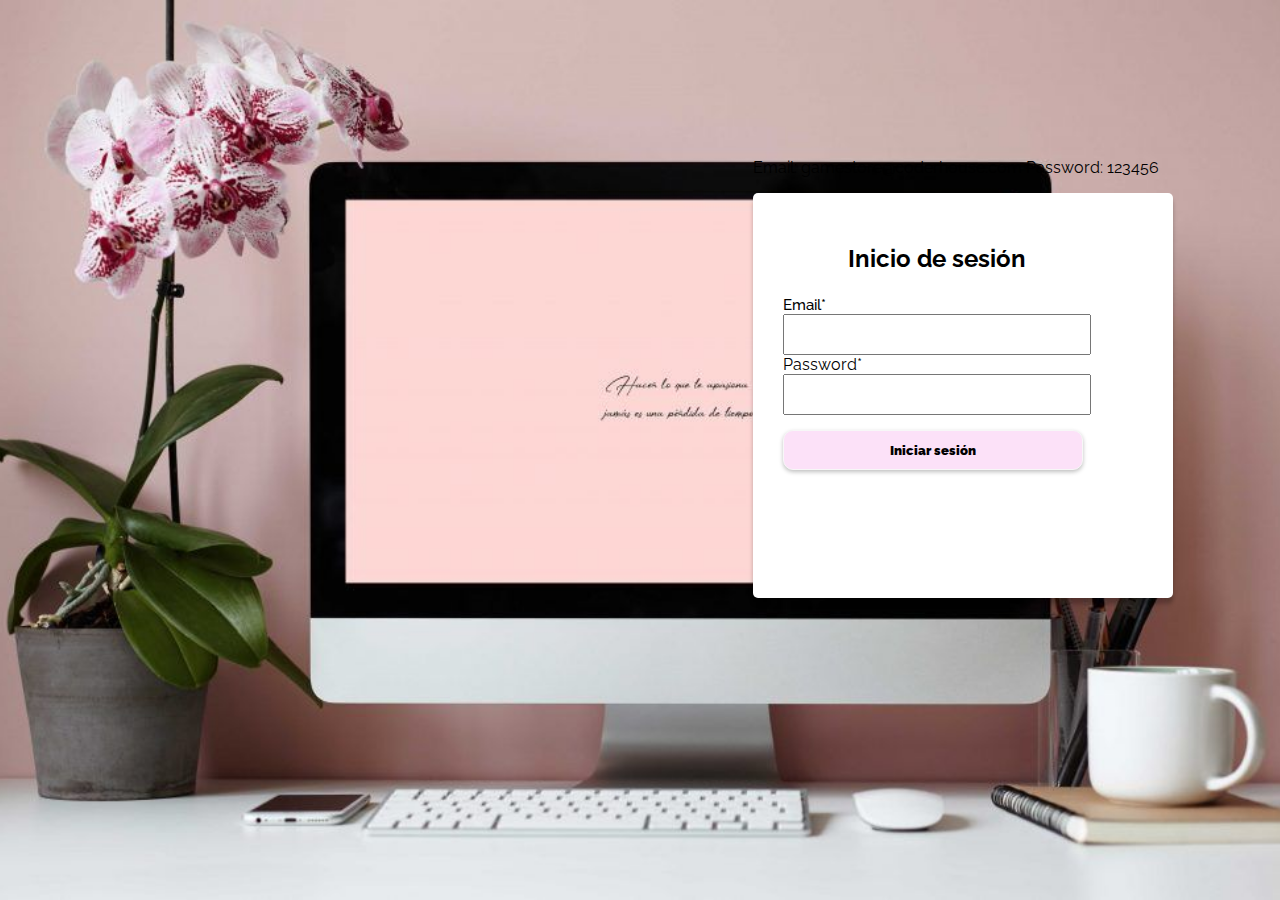
<file: index.html>
<!DOCTYPE html>
<html lang="es">
  <head>
      <meta charset="UTF-8">
      <meta http-equiv="X-UA-Compatible" content="IE=edge">
      <meta name="viewport" content="width=device-width, initial-scale=1.0">
      <link href="https://cdn.jsdelivr.net/npm/bootstrap@5.2.3/dist/css/bootstrap.min.css" rel="stylesheet" integrity="sha384-rbsA2VBKQhggwzxH7pPCaAqO46MgnOM80zW1RWuH61DGLwZJEdK2Kadq2F9CUG65" crossorigin="anonymous">
      <link rel="stylesheet" href="./css/styles.css"/>
      <title>3era Pre-entrega</title>
  </head>
   <body id="login">
    <div class="divcontainer">
      <main>
        <div  class="credentials">
          <p>Email: gamestore@coderhouse.com
            Password: 123456</p>
        </div>
        <div class="logincontentinput">
          <form class="formlog">
            <h1>Inicio de sesión</h1>
          <div>
            <label for="email">Email*</label>
            <input  name="email" type="email" id="email"/>
          </div>
          <div>
            <labelfor="password">Password*</label>
            <input name="password" type="password" id="password" />
          </div>
          <div class="contbutton">
            <button type="submit" class="btnlogin">Iniciar sesión</button>
          </div>
          </form>
      </div>
</main>
</div>
<script src="../js/login.js" type="text/javascript"></script>
 </body>
</html>
</file>
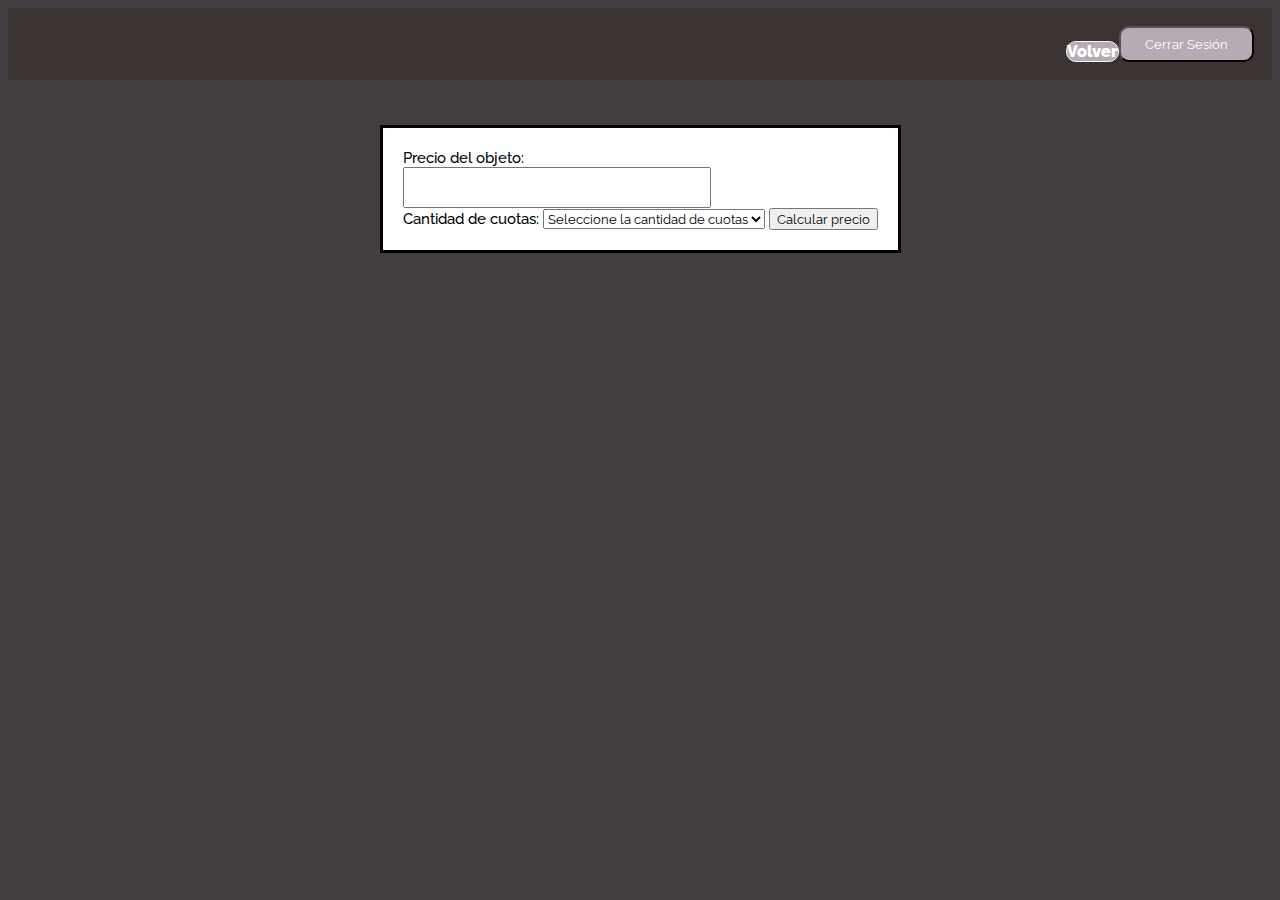
<file: paginas/calculodecuotas.html>
<!DOCTYPE html>
<html lang="es">
  <head>
    <meta charset="UTF-8" />
    <meta http-equiv="X-UA-Compatible" content="IE=edge" />
    <meta name="viewport" content="width=device-width, initial-scale=1.0"/>
    <link href="../css/styles.css" rel="stylesheet" type="text/css"/>
    <link href="https://cdn.jsdelivr.net/npm/bootstrap@5.2.3/dist/css/bootstrap.min.css" rel="stylesheet" integrity="sha384-rbsA2VBKQhggwzxH7pPCaAqO46MgnOM80zW1RWuH61DGLwZJEdK2Kadq2F9CUG65" crossorigin="anonymous"/>
    <script src="https://cdn.jsdelivr.net/npm/bootstrap@5.2.3/dist/js/bootstrap.bundle.min.js" integrity="sha384-kenU1KFdBIe4zVF0s0G1M5b4hcpxyD9F7jL+jjXkk+Q2h455rYXK/7HAuoJl+0I4" crossorigin="anonymous"></script>
    <title>Cálculo de Cuotas</title>
  </head>
  <body id="bodycuotas">
    <nav class="navbarcuotas">
    <div>
      <ul>
        <li> <a class="volver" aria-current="page" href="/paginas/productos.html">Volver</a></li>
      </ul>
    </div>
    <button id="logoutbttn" class="logoutbttn" type="submit">Cerrar Sesión</button>
  </nav>
    <main class="containerCuotas">
      <div class="calculo">
        <form>        
          <label for="precio" class="text1">Precio del objeto:</label>
          <input type="number" id="total" name="precio" required>
          <label for="cuotas" class="text2">Cantidad de cuotas:</label>
          <select id="cuotas" name="cuotas" class="text2" required>
            <option value="" class="btncalc">Seleccione la cantidad de cuotas</option>
            <option value="3">3 cuotas</option>
            <option value="6">6 cuotas</option>
            <option value="12">12 cuotas</option>
            <option value="18">18 cuotas</option>
            <option value="24">24 cuotas</option>            
          </select>

          <button type="submit">Calcular precio</button> 

        </form>
      </div>
    </main>
    <div class="containerResultado">
      <div id="resultado"></div>
    </div>
    <script src="../js/calculodecuotas.js"></script>
  </body>
</html>
</file>
<file: css/styles.css>
@import url('https://fonts.googleapis.com/css2?family=Raleway:wght@300&display=swap');
*{
    font-family: 'Raleway';
}
body#login
{
  background: url(../img/FondoPC.jpg) no-repeat center center fixed;
  -webkit-background-size: cover;
  -moz-background-size: cover;
  -o-background-size: cover;
  background-size: cover;
}
body#bodyproductos
{
  background-color: #443d42;
  -webkit-background-size: cover;
  -moz-background-size: cover;
  -o-background-size: cover;
  background-size: cover;
}
body#bodycuotas
{
  background-color:#443d42;
}
.divcontainer
{
  margin: 10px;
  display: flex;
  flex-direction: column;
  align-items: center;
  justify-content: center;
  height: 80vh;
  width: 210vh;
}
.logincontentinput
  {
    background: #FFFFFF;
    display: flex;
    justify-items: center;
    padding: 30px;
    width: 360px;
    height: 345px;
    box-shadow: 0px 6px 4px rgb(0 0 0 / 25%);
    border-radius: 5px;
  }
main 
{
    display: block;
}
h1
{
  font-weight: 700;
  font-size: 24px;
  line-height: 40px;
  text-align: center;
  color: #000;
}
label
{
  font-weight: 500;
  font-size: 15px;
  line-height: 14px;
  text-align: center;
  color: #000000;
}
select
{
  color:black;
}
input
{
  width: 300px;
  height: 35px;
  display:flex;
  justify-content: center;
  align-content: center;
}
.btnlogin
{
  width: 300px;
  height: 40px;
  background: #fce1f8;
  border: 1px solid #f7f7f7;
  box-shadow: 0px 2px 4px rgba(0, 0, 0, 0.25);
  border-radius: 10px;
  font-weight: 900;
  margin-top: 15px;
}
.btncuotas{
  background: #0e0d0d;
  border: 1px solid #f7f7f7;
  box-shadow: 0px 2px 4px rgba(0, 0, 0, 0.25);
  border-radius: 6px;
  font-weight: 900;
  margin-top: 15px;
  text-decoration: none;
  color: white;
}
option, select
{
  color: black;
}
#logoutbttn
    {
      color:#ffff;
      background-color:#b6aab4;
      border-radius: 10px;
      width:15vh;
    }
.containercuotas
{
  display:flex;
  justify-content: center;
  flex-direction: row;
}
.CalculoText
{
  font-weight: 700;
  font-size: 40px;
  text-align: center;
  color: #000;
  border: solid rgb(110, 0, 0);
  background-color:rgb(110, 0, 0);
  border-radius:10px;
  border-left: solid blue;
  border-width: 50px;
  border-style:groove;

}
.seleccionarproducto
{
  display:flex;
  justify-content: center;
  padding:10vh;
  margin:auto;
  height: 25vh;
}
.volver
{
  background: #b6aab4;
  border: 1px solid #f7f7f7;
  border-radius: 10px;
  font-weight: 900;
  margin-top: 15px;
  display: flex;
  color: white;
  text-decoration: none;
}
.navbarcuotas
{
  background-color:  #3b3232;
  display: flex;
  width:auto;
  height: min-content;
  justify-content:end;
  font-style: none;
  padding:2vh;
}
ul
{
  list-style-type: none;
  display: flex;
  margin: 0;
  padding: 0;
}

.ImgProducto
{
  width: 66vh;
  height:40vh;
  margin:10px;
}
#contenedorProductos
{
  display:flex;
  justify-content: center;
  flex-direction: column;
  margin:auto;
  width: 70vh;
}
.producto
{
  border: solid black;
  margin:10px;
  background-color: white;
}
#precio
{
  border:solid blue;
  color:white;
  background-color: blue;
}
.cardheader
{
  background-color: rgb(219, 218, 218);
  border-bottom: solid black;
}
.card-text
{
  
  margin:10px;
  background-color: rgb(219, 218, 218);
}
#cuotas
{
  color:black;
}
.containerCuotas
{
  display:flex;
  justify-content: center;
  margin:auto;
  padding:5vh;
}
.containerResultado
{
  display:flex;
  justify-content: center;
  margin:auto;
}
#resultado
{
 color:white;
  padding:20px;
}
.calculo
{
  background-color: white;
  border: solid black;
  padding:20px;
}
</file>
